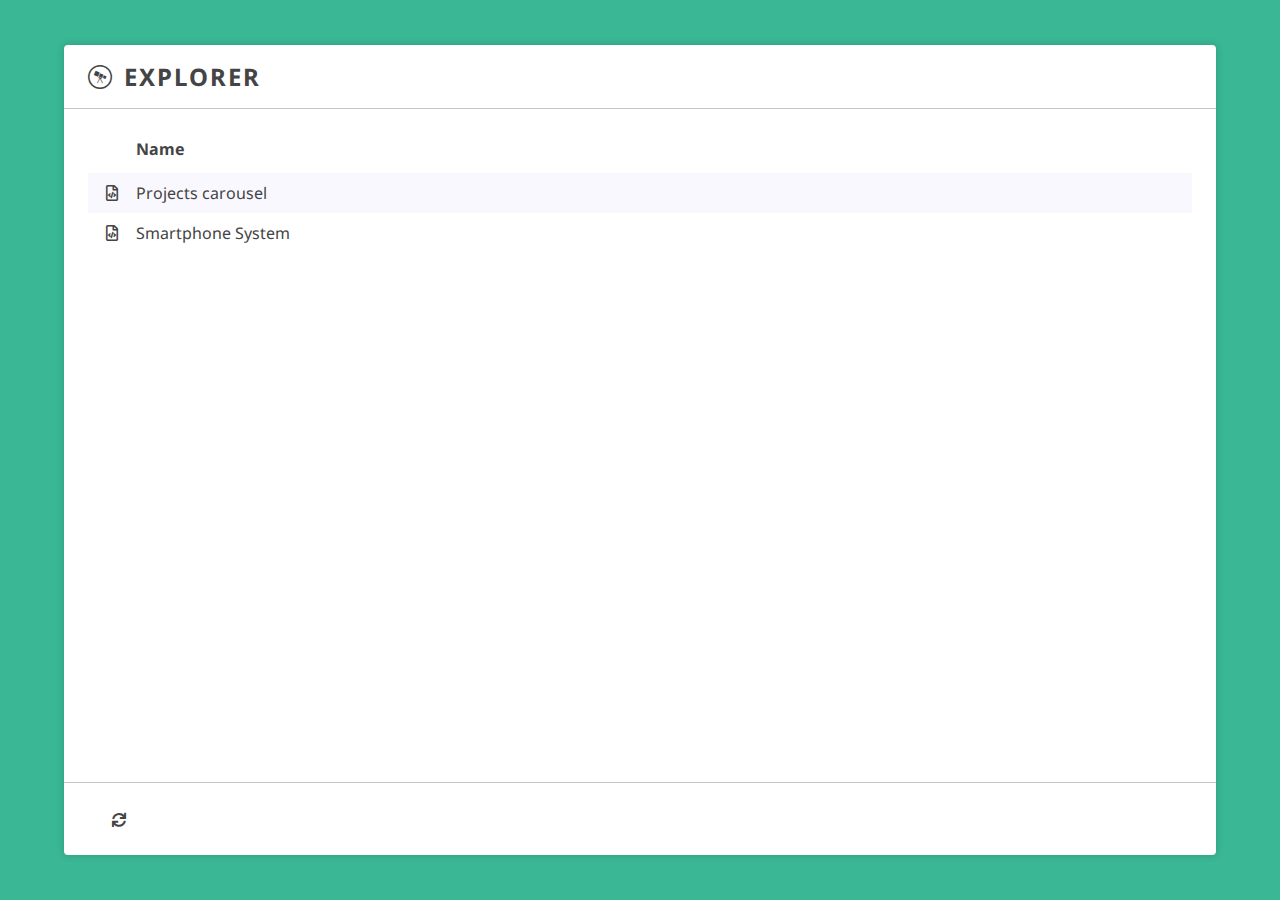
<file: index.html>
<!DOCTYPE html>
<html lang="es">

<head>
	<meta charset="UTF-8">
	<meta http-equiv="X-UA-Compatible" content="IE=edge">
	<meta name="viewport" content="width=device-width, initial-scale=1.0">
	<link rel="shortcut icon" href="./src/icons/index.svg" type="image/x-icon">
	<title>Inicio</title>
	<!--Stylesheets-->
	<link rel="stylesheet" href="./css/global.css">
	<link rel="stylesheet" href="./css/index.css">
	<link rel="stylesheet" href="https://use.fontawesome.com/releases/v5.15.2/css/all.css">
</head>

<body>
	<div id="frame" class="frame">
		<div class="container br x4 bx">
			<div class="header bb">
				<i class="fab fa-wpexplorer font-24-32"></i>
				<h1 class="font-24-32">EXPLORER</h1>
			</div>
			<div class="row bb">
				<table class="over">
					<thead class="font-16-24">
						<tr>
							<th width="48px"></th>
							<th>Name</th>
						</tr>
					</thead>
				</table>
				<div class="table-content">
					<table class="under">
						<tbody id="files-space" class="font-16-24">
						</tbody>
					</table>
				</div>
			</div>
			<div class="footer">
				<button id="btn-reload"><i class="fas fa-sync"></i></button>
			</div>
		</div>
	</div>
	<!--Scripts-->
	<script type="text/javascript" src="./js/global.js"></script>
	<script defer type="text/javascript" src="./js/index.js"></script>
</body>

</html>
</file>
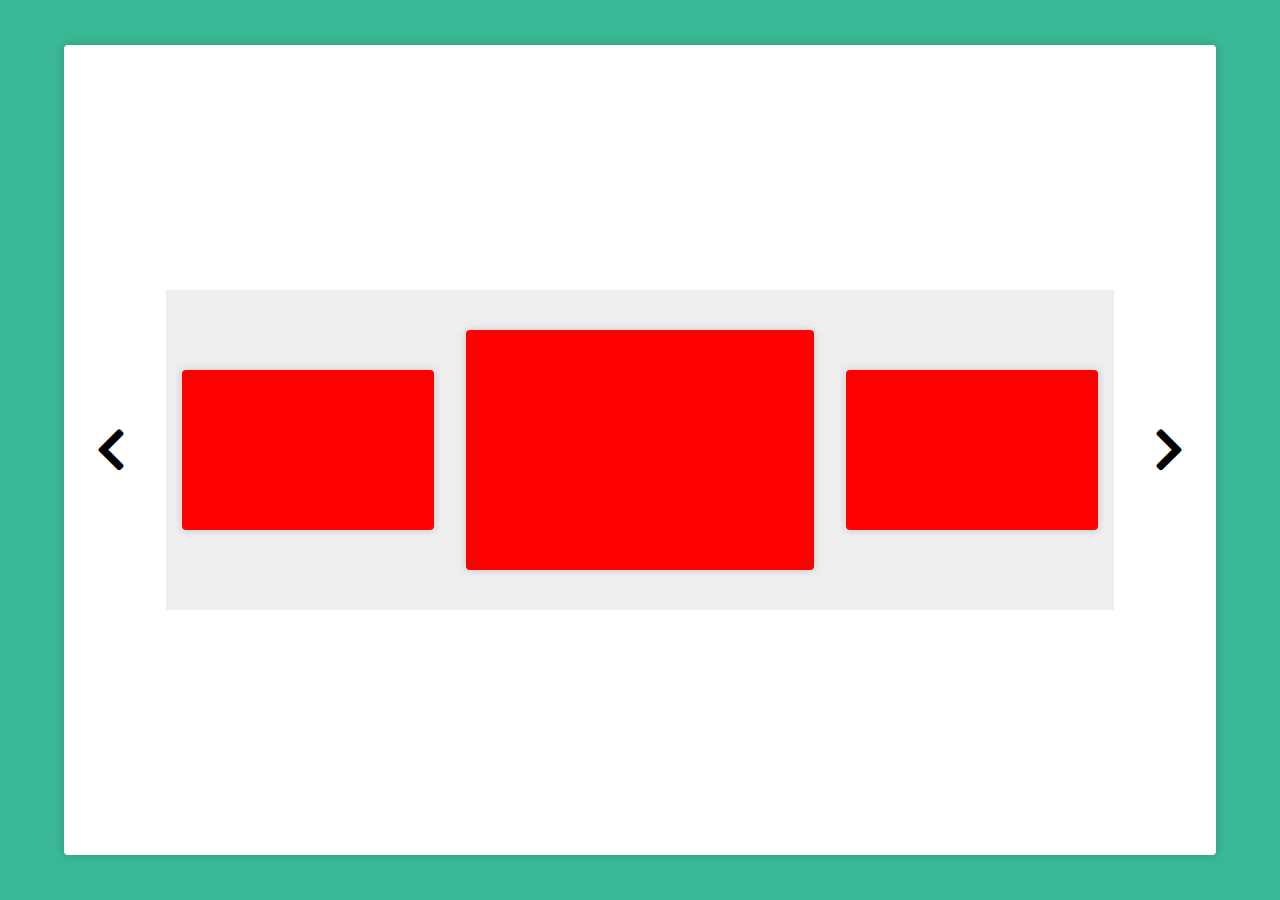
<file: carrusel.html>
<!DOCTYPE html>
<html lang="es">

<head>
	<meta charset="UTF-8">
	<meta http-equiv="X-UA-Compatible" content="IE=edge">
	<meta name="viewport" content="width=device-width, initial-scale=1.0">
	<link rel="shortcut icon" href="./src/icons/index.svg" type="image/x-icon">
	<title>Carrusel</title>
	<!--Stylesheets-->
	<link rel="stylesheet" href="./css/global.css">
	<link rel="stylesheet" href="./css/carrusel.css">
	<link rel="stylesheet" href="https://use.fontawesome.com/releases/v5.15.2/css/all.css">
</head>

<body>
	<div id="frame" class="frame">
		<div class="container br x4 bx">
			<div class="carousel">
				<div class="horizontal-layout center-horizontal center-vertical">
					<button id="ctrl-left" class="controls"><i class="fas fa-chevron-left"></i></button>
					<div class="carousel-content">
						<div id="carousel-layout-content" class="horizontal-layout">
							<div class="item br x4 bx"></div>
							<div class="item br x4 bx active"></div>
							<div class="item br x4 bx"></div>
						</div>
					</div>
					<button id="ctrl-right" class="controls"><i class="fas fa-chevron-right"></i></button>
				</div>
			</div>
		</div>
	</div>
	<!--Scripts-->
	<script type="text/javascript" src="./js/global.js"></script>
	<script defer type="text/javascript" src="./js/carrusel.js"></script>
</body>

</html>
</file>
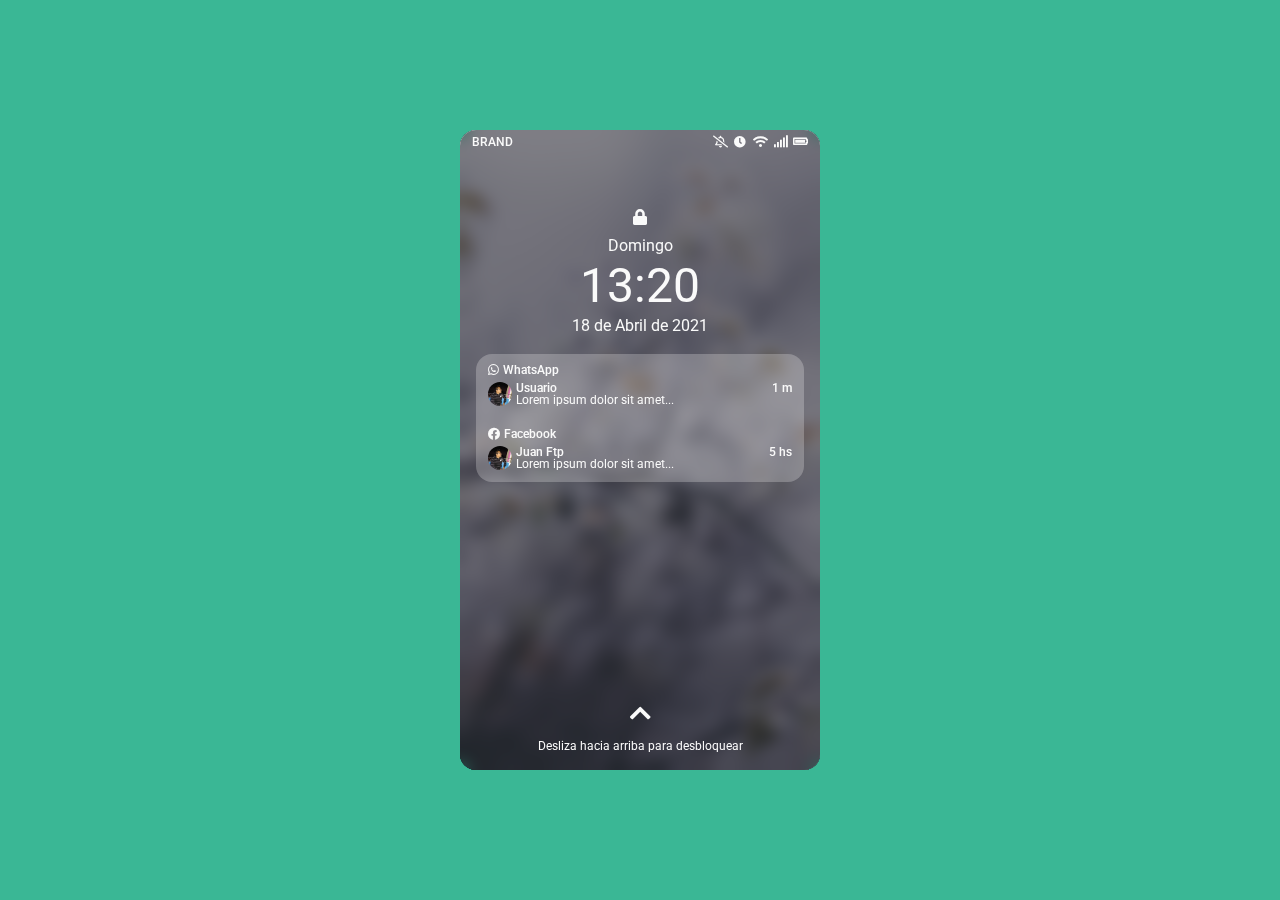
<file: smart.html>
<!DOCTYPE html>
<html lang="es">

<head>
	<meta charset="UTF-8">
	<meta http-equiv="X-UA-Compatible" content="IE=edge">
	<meta name="viewport" content="width=device-width, initial-scale=1.0">
	<meta name="theme-color" content="#2274A5">
	<link rel="shortcut icon" href="./src/icons/index.svg" type="image/x-icon">
	<title>Smartphone System</title>
	<!--Stylesheets-->
	<link rel="stylesheet" href="./css/global.css">
	<link rel="stylesheet" href="./css/smartphoneSystem.css">
	<link rel="stylesheet" href="https://use.fontawesome.com/releases/v5.15.2/css/all.css">
</head>

<body>
	<div id="frame" class="frame">
		<div class="system br x16 bg-dark">
			<div id="launcher" class="screen fs launcher">

			</div>

			<div id="appBar" class="screen fw appBar">

			</div>

			<div id="lockScreen" class="screen fs lockScreen">
				<div class="filter fs blur">
					<div class="over fs bg-dark-50">
						<div class="app-container lockScreenInner text-light text-center">
							<div class="icon indicatorLock">
								<i class="fas fa-lock"></i>
							</div>

							<div class="indicatorDay">
								<p>Domingo</p>
							</div>

							<div class="indicatorClock">
								<p class="clock">
									00:00
								</p>
							</div>

							<div class="indicatorDate">
								<p class="date">
									18 de Abril de 2021
								</p>
							</div>

							<div class="notificationsSection bg-light-25 text-light fw br x16">
								<div class="notify">
									<div class="system-container">
										<div class="header">
											<div class="icon left">
												<i class="fab fa-whatsapp"></i>
											</div>
											<div class="app left font-semibold">
												<p>WhatsApp</p>
											</div>
										</div>
										<div class="body">
											<div class="avatar left br x100">
												<img src="./src/avatar/001.jpg" alt="">
											</div>

											<div class="info left font-semibold">
												<div class="time-ago right">
													<p>1 m</p>
												</div>

												<div class="title text-left">
													<p>Usuario</p>
												</div>

												<div class="subtitle font-regular text-left">
													<p>Lorem ipsum dolor sit amet...</p>
												</div>
											</div>
										</div>
									</div>
								</div>

								<div class="notify">
									<div class="system-container">
										<div class="header">
											<div class="icon left">
												<i class="fab fa-facebook"></i>
											</div>
											<div class="app left font-semibold">
												<p>Facebook</p>
											</div>
										</div>
										<div class="body">
											<div class="avatar left br x100">
												<img src="./src/avatar/001.jpg" alt="">
											</div>

											<div class="info left font-semibold">
												<div class="time-ago right">
													<p>5 hs</p>
												</div>

												<div class="title text-left">
													<p>Juan Ftp</p>
												</div>

												<div class="subtitle font-regular text-left">
													<p>Lorem ipsum dolor sit amet...</p>
												</div>
											</div>
										</div>
									</div>
								</div>
							</div>

							<div class="icon indicatorUnlockMethod">
								<i class="fas fa-chevron-up"></i>
							</div>

							<div class="indicatorInstruction font-regular">
								<p>Desliza hacia arriba para desbloquear</p>
							</div>
						</div>
					</div>
				</div>
			</div>

			<div id="statusBar" class="screen fw statusBar txt-gnral text-light">
				<div class="system-container ofh">
					<div id="statusBar-small" class="row icons-row">
						<div class="icon brand left">
							<span class="brand font-semibold">BRAND</span>
						</div>

						<div class="icon right">
							<span class="fa fa-battery-full"></span>
						</div>

						<div class="icon right">
							<span class="fa fa-signal"></span>
						</div>

						<div class="icon right">
							<span class="fa fa-wifi"></span>
						</div>

						<div class="icon right">
							<span class="fa fa-clock"></span>
						</div>

						<div class="icon right">
							<i class="far fa-bell-slash"></i>
						</div>

						<div class="icon time right no-visible">
							<span class="time font-semibold">00:00</span>
						</div>
					</div>

					<div id="statusBar-collapsed" class="row collapsed-menu dnone">
						<div class="row icons">
							<div class="layout-grid-row">
								<div class="status-item-icon br x16">
									<div class="square-icon">
										<div class="icon-content">
											<i class="fas fa-wifi"></i>
										</div>
									</div>
								</div>
								<div class="status-item-icon br x16">
									<div class="square-icon">
										<div class="icon-content">
											<i class="fab fa-bluetooth"></i>
										</div>
									</div>
								</div>
								<div class="status-item-icon br x16">
									<div class="square-icon">
										<div class="icon-content">
											<i class="fas fa-signal"></i>
										</div>
									</div>
								</div>
								<div class="status-item-icon br x16">
									<div class="square-icon">
										<div class="icon-content">
											<i class="fas fa-lightbulb"></i>
										</div>
									</div>
								</div>
								<div class="status-item-icon br x16">
									<div class="square-icon">
										<div class="icon-content">
											<i class="fas fa-tv"></i>
										</div>
									</div>
								</div>
								<div class="status-item-icon br x16">
									<div class="square-icon">
										<div class="icon-content">
											<i class="fas fa-battery-full"></i>
										</div>
									</div>
								</div>
							</div>
						</div>
					</div>
				</div>
			</div>
		</div>
	</div>
	<!--Scripts-->
	<script type="text/javascript" src="./js/global.js"></script>
	<script type="text/javascript" src="./js/time.js"></script>
	<script type="text/javascript" src="./js/utilities.js"></script>
	<script defer type="text/javascript" src="./js/smartphoneSystem.js"></script>
</body>

</html>
</file>
<file: css/global.css>
@import url('https://fonts.googleapis.com/css2?family=Roboto:wght@300;400;500;700;900&display=swap');

* {
	margin: 0px;
	padding: 0px;
	box-sizing: border-box;
	user-select: none;
}

.frame {
	height: 100vh;
	width: 100vw;
	display: flex;
	flex-direction: column;
	align-items: center;
	justify-content: center;
	transition: all ease 750ms;
}

.container {
	height: 90%;
	width: 90%;
	background-color: #FFFFFF;
}

.dnone {
	display: none !important;
}

.br {
	overflow: hidden;
}

.br.x2 {
	border-radius: 2px;
}

.br.x4 {
	border-radius: 4px;
}

.br.x6 {
	border-radius: 6px;
}

.br.x8 {
	border-radius: 8px;
}

.br.x16 {
	border-radius: 16px;
}

.br.bds.x16 {
	border-bottom-left-radius: 16px;
	border-bottom-right-radius: 16px;
}

.br.x50 {
	border-radius: 50%;
}

.br.x100 {
	border-radius: 100%;
}

.bx {
	box-shadow: 0px 0px 8px 0px rgba(0, 0, 0, 0.16);
}

a {
	text-decoration: none;
	color: inherit;
	display: block;
}

.horizontal-layout {
	display: flex;
	height: 100%;
	width: 100%;
}

.horizontal-layout.center-horizontal {
	justify-content: center;
}

.horizontal-layout.center-vertical {
	align-items: center;
}

.layout-grid-row {
	display: grid;
	grid-template-columns: repeat(6, 1fr);
}
</file>
<file: css/index.css>
@import url('https://fonts.googleapis.com/css2?family=Noto+Sans:wght@400;700&display=swap');

* {
	font-family: 'Noto Sans', sans-serif;
}

::-webkit-scrollbar {
	display: none;
}

.font-24-32 {
	font-size: 24px;
	line-height: 32px;
}

.font-16-24 {
	font-size: 16px;
	line-height: 24px;
}

.bb {
	border-bottom: solid 1px #c4c4c4;
}

.header {
	height: 64px;
	padding: 16px 24px;
	overflow: hidden;
}

	.header h1 {
		color: #444444;
		display: inline;
		font-weight: 700;
		letter-spacing: 2px;
	}

	.header i {
		color: #444444;
		width: 24px;
		margin-right: 8px;
		text-align: center;
	}

	.header i:last-child {
		margin-right: 0px;
	}

.row {
	display: block;
	height: calc(100% - (64px + 72px));
	width: 100%;
	padding: 16px 24px;
}

.table-content {
	max-height: calc(100% - 48px);
	width: 100%;
	overflow: auto;
}

table {
	border-collapse: collapse;
	color: #444444;
	width: 100%;
	overflow: scroll;
}

table thead tr th {
	padding: 12px 0px;
	text-align: left;
	font-weight: 700;
}

table tbody tr td {
	height: 40px;
	padding: 8px 0px;
	text-align: left;
}

table tbody tr:nth-child(2n-1) {
	background-color: #f9f8ff;
}

table tbody tr td:first-child {
	text-align: center;
}

.footer	{
	display: block;
	height: 72px;
	padding: 16px 24px;
}

button {
	display: inline-block;
	color: #444444;
	height: 40px;
	border-radius: 20px;
	border: 0px;
	cursor: pointer;
	outline: none;
	font-size: 14px;
	padding: 0px 24px;
	background-color: transparent;
	transition: all ease-in-out 500ms;
}

	button:hover {
		background-color: #f9f8ff;
		box-shadow: 0px 0px 8px 0px rgba(0, 0, 0, 0.16);
	}
</file>
<file: css/carrusel.css>
@import url('https://fonts.googleapis.com/css2?family=Open+Sans+Condensed:wght@300;700&display=swap');

* {
	font-family: 'Open Sans Condensed', sans-serif;
}

.horizontal-layout.center-horizontal {
	justify-content: space-between;
}

.carousel {
	display: block;
	height: 100%;
	width: 100%;
	padding: 16px;
	transition: all ease-in-out 500ms;
}

button {
	display: block;
	border: 0;
	outline: none;
	background: transparent;
	text-align: center;
	cursor: pointer;
}

.controls {
	font-size: 48px;
	line-height: 48px;
	padding: 16px;
}

.carousel-content {
	display: block;
	margin: 0px 24px;
	width: 100%;
	height: 320px;
	overflow: hidden;
	background-color: #EEEEEE;
}

.carousel-content .horizontal-layout {
	flex-direction: row;
	align-items: center;
	justify-content: space-between;
}

.item {
	height: 160px;
	min-width: calc(30% - 32px);
	background-color: red;
	overflow: hidden;
	margin: 0px 16px;
}

.item.active {
	height: 240px;
	min-width: calc(40% - 32px);
}
</file>
<file: css/smartphoneSystem.css>
:root {
	--size-height: 640px;
	--size-width: 360px;
	--size-statusBar: 24px;
	--size-appBar: 48px;

	--dimen-unit: 4px;
	--dimen-system-container-sides: 4px;
	--dimen-app-container-sides: 16px;

	--color-primary:#E9F1F7;
	--color-secondary:#131B23;
	--color-accent:#2274A5;

	--color-light: #FAFAFA;
	--color-light-hex: #FAFAFA;
	--color-light-rgb: rgb(250, 250, 250);
	--color-light-rgba-25: rgba(250, 250, 250, 0.25);
	--color-light-rgba-50: rgba(250, 250, 250, 0.50);
	--color-light-rgba-75: rgba(250, 250, 250, 0.75);

	--color-dark: #282C34;
	--color-dark-hex: #282C34;
	--color-dark-rgb: rgb(40, 44, 52);
	--color-dark-rgba-25: rgba(40, 44, 52, 0.25);
	--color-dark-rgba-50: rgba(40, 44, 52, 0.50);
	--color-dark-rgba-75: rgba(40, 44, 52, 0.75);

	--transition-system: all ease-in 240ms;
	--transition-hover-items: all ease-in-out 240ms;
}

/*Generals*/
.system {
	position: relative;
	font-family: 'Roboto', sans-serif;
	height: var(--size-height);
	width: var(--size-width);
	overflow: hidden;
}

.screen {
	position: absolute;
}

.filter,
.over {
	position: relative;
}	

.blur {
	backdrop-filter: blur(calc(var(--dimen-unit) * 2));
}

.ofh {
	overflow: hidden;
}

.left {
	float: left !important;
}

.right {
	float: right !important;
}

img {
	display: block;
	width: 100%;
	height: 100%;
}

.row {
	display: block;
	width: 100%;
}

/*Sizes*/
.fs {
	height: 100%;
	width: 100%;
}

.fw { width: 100%; }
.fh { height: 100%; }
.mw { width: 50%; }
.mh { height: 50%; }

/*Visibility*/
.visible {
	display: block !important;
}

.no-visible {
	display: none !important;
}

/*Colors and coverage*/
.text-dark {
	color: var(--color-dark);;
}

.text-light {
	color: var(--color-light);
}

.bg-light {
	background-color: var(--color-light);;
}

.bg-light-25 {
	background-color: var(--color-light-rgba-25);
}

.bg-light-50 {
	background-color: var(--color-light-rgba-50);
}

.bg-light-75 {
	background-color: var(--color-light-rgba-75);
}

.bg-dark {
	background-color: var(--color-dark);
}

.bg-dark-25 {
	background-color: var(--color-dark-rgba-25);
}

.bg-dark-50 {
	background-color: var(--color-dark-rgba-50);
}

.bg-dark-75 {
	background-color: var(--color-dark-rgba-75);
}

/*Containers*/
.system-container {
	height: 100%;
	width: 100%;
	padding-left: calc(var(--dimen-unit) * 3);
	padding-right: calc(var(--dimen-unit) * 3);
}

.app-container {
	height: 100%;
	width: 100%;
	padding-left: calc(var(--dimen-unit) * 4);
	padding-right: calc(var(--dimen-unit) * 4);
}

/*Fonts*/
.font-light {
	font-weight: 300;
}

.font-regular {
	font-weight: 400;
}

.font-semibold {
	font-weight: 500;
}

.font-bold {
	font-weight: 700;
}

.font-bolder {
	font-weight: 900;
}

.txt-lvl-1 {
	font-size: calc(var(--dimen-unit) * 6);
}

.txt-lvl-2 {
	font-size: calc(var(--dimen-unit) * 5);
}

.txt-lvl-3 {
	font-size: calc(var(--dimen-unit) * 4);
}

.txt-gnral {
	font-size: calc(var(--dimen-unit) * 3);
}

.text-center {
	text-align: center;
}

.text-left {
	text-align: left;
}

.text-right {
	text-align: right;
}

/*Icons*/
.icon {
	display: inline-block;
}

	.icon span {
		display: block;
		width: 100%;
		height: 100%;
		line-height: inherit;
	}

/*Components*/
.launcher {
	top: 0;
	background-image: url("./../src/backgrounds/001.jpg"); 
	background-color: var(--color-dark);
	background-position: center;
	background-repeat: no-repeat;
	background-size: cover;
}

.appBar {
	top: var(--size-statusBar);
	height: var(--size-appBar);
}

.statusBar {
	top: 0;
	min-height: var(--size-statusBar);
	padding-top: var(--dimen-unit);
	padding-bottom: var(--dimen-unit);
	transition: var(--transition-system);
}

	.statusBar .icon {
		height: 16px;
		width: 16px;
		text-align: center;
		line-height: 16px;
		margin-left: var(--dimen-unit);
	}

	.statusBar .icon.brand,
	.statusBar .icon.time {
		width: auto;
	}

	.statusBar .icon:first-child {
		margin-left: 0px;
	}

	.statusBar .collapsed-menu {
		height: calc(24px + 48px + 12px);
		padding-top: 24px;
		padding-bottom: 12px;
	}

	.statusBar .collapsed-menu .icons {
		height: 48px;
		width: 100%;
	}

.lockScreen {
	top: 0;
	background-image: url("./../src/backgrounds/002.jpg"); 
	background-color: var(--color-dark);
	background-position: center;
	background-repeat: no-repeat;
	background-size: cover;
}

	.lockScreenInner {
		padding-top: calc(var(--size-statusBar) + var(--size-appBar));
	}

	.lockScreen .indicatorLock {
		height: 32px;
		width: 32px;
		font-size: 16px;
		line-height: 32px;
	}

	.lockScreen .indicatorDay {
		font-size: 16px;
		line-height: 24px;
		height: 24px;
	}

	.lockScreen .indicatorClock {
		font-size: 48px;
		line-height: 56px;
	}

	.lockScreen .indicatorDate {
		font-size: 16px;
		line-height: 24px;
	}

	.lockScreen .notificationsSection {
		margin-top: calc(var(--dimen-unit) * 4);
		min-height: 64px;
		max-height: 320px;
	}

	.lockScreen .indicatorUnlockMethod {
		position: absolute;
		bottom: 32px;
		cursor: pointer;
		left: calc(50% - 24px);
		height: 48px;
		width: 48px;
		font-size: 24px;
		line-height: 48px;
	}

	.lockScreen .indicatorInstruction {
		position: absolute;
		bottom: 16px;
		left: calc(50% - 125px);
		font-size: 12px;
		line-height: 16px;
		height: 16px;
		width: 250px;
	}

.notify {
	padding-top: calc(var(--dimen-unit) * 2);
	padding-bottom: calc(var(--dimen-unit) * 2);
	cursor: pointer;
}

	.notify .header {
		height: 16px;
	}

		.notify .header .icon {
			font-size: 12px;
			line-height: 16px;
		}

		.notify .header .app {
			font-size: 12px;
			line-height: 16px;
			margin-left: var(--dimen-unit);
		}

	.notify .body {
		height: 32px;
		width: 100%;
		padding-top: var(--dimen-unit);
	}

		.notify .body .avatar {
			height: 24px;
			width: 24px;
		}

		.notify .body .info {
			height: 24px;
			width: calc(100% - (24px + var(--dimen-unit)));
			margin-left: var(--dimen-unit);
		}

			.notify .body .info .title {
				font-size: 12px;
				line-height: 12px;
			}

			.notify .body .info .subtitle {
				font-size: 12px;
				line-height: 12px;
			}

			.notify .body .info .time-ago {
				font-size: 12px;
				line-height: 12px;
			}

/* Statusbar icons menu collapsed*/
.layout-grid-row .status-item-icon {
	display: block;
	height: 48px;
	width: 48px;
	margin: auto;
	text-align: center;
	cursor: pointer;
	background-color: rgba(0, 0, 0, 0.24);
	transition: var(--transition-hover-items);
}

	.layout-grid-row .status-item-icon .square-icon {
		height: 48px;
		width: 48px;
		padding: 4px;
	}

	.layout-grid-row .status-item-icon .square-icon .icon-content {
		font-size: 16px;
		height: 40px;
		line-height: 40px;
	}

	.layout-grid-row .status-item-icon.active {
		background-color: var(--color-accent);
	}

	.layout-grid-row .status-item-icon:hover {
		color: var(--color-dark);
		background-color: var(--color-primary);
	}
</file>
